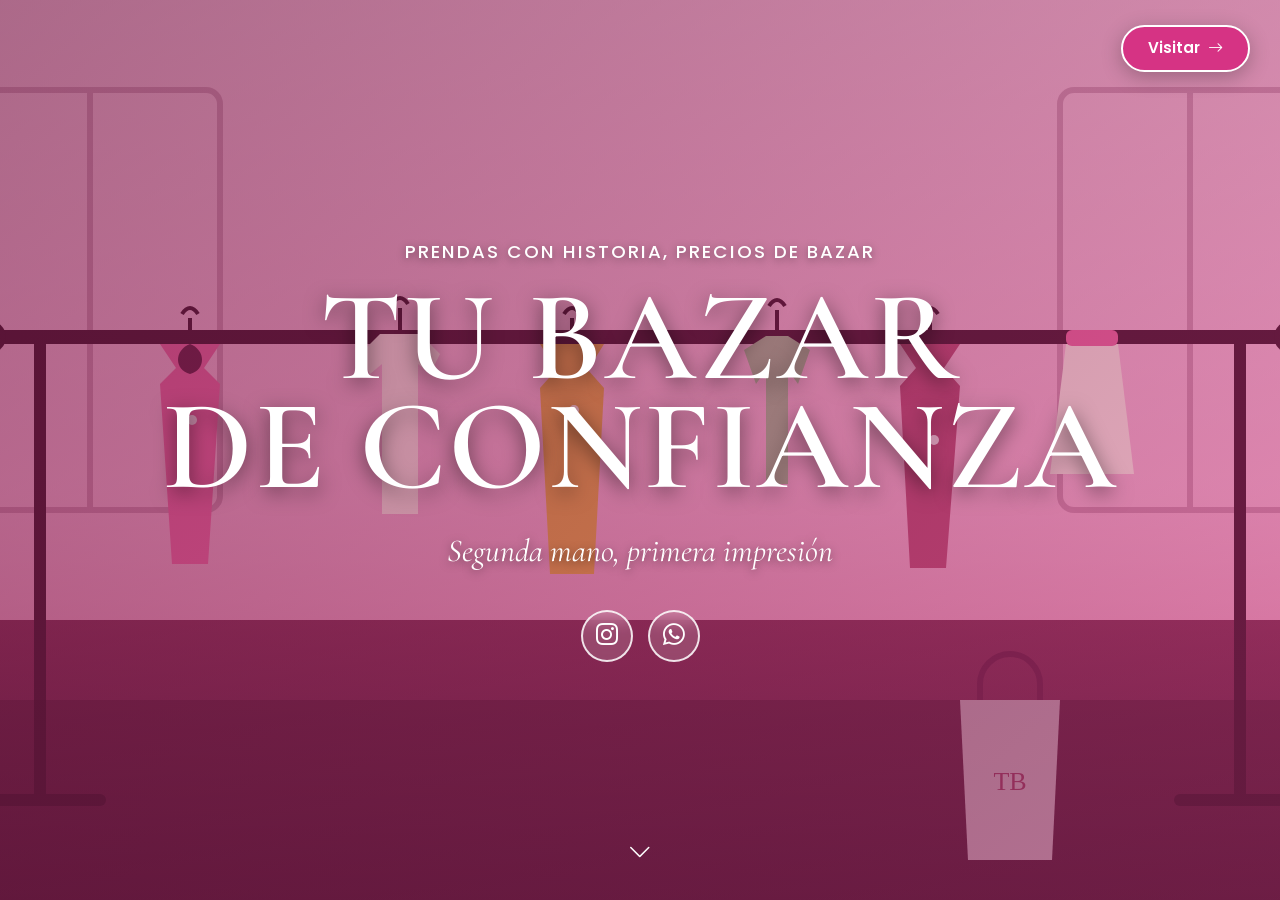
<file: index.html>
<!DOCTYPE html>
<html lang="es">

<head>

    <meta charset="UTF-8">

    <meta name="viewport" content="width=device-width, initial-scale=1.0">

    <title>Tu Bazar de Confianza | Boutique de ropa de segunda mano</title>

    <meta 
        name="description" 
        content="Ropa de segunda mano seleccionada con cariño. Tops, blusas, vestidos y más, directo a tu WhatsApp."
    >

    <!-- Icono de pestaña -->
    <link rel="icon" type="image/svg+xml" href="img/favicon.svg">

    <!-- Bootstrap 5 -->
    <link
        href="https://cdn.jsdelivr.net/npm/bootstrap@5.3.3/dist/css/bootstrap.min.css"
        rel="stylesheet"
    >

    <!-- Bootstrap Icons -->
    <link
        rel="stylesheet"
        href="https://cdn.jsdelivr.net/npm/bootstrap-icons@1.11.3/font/bootstrap-icons.min.css"
    >

    <!-- Fuentes -->
    <link rel="preconnect" href="https://fonts.googleapis.com">

    <link rel="preconnect" href="https://fonts.gstatic.com" crossorigin>

    <link
        href="https://fonts.googleapis.com/css2?family=Cormorant+Garamond:ital,wght@0,500;0,600;1,500&family=Poppins:wght@400;500;600&display=swap"
        rel="stylesheet"
    >

    <!-- CSS propio -->
    <link rel="stylesheet" href="css/style.css">

</head>


<body>

    <!-- ==============================
         BOTÓN VISITAR
    =============================== -->

    <a href="ropa.html" class="btn-visitar">
        Visitar
        <i class="bi bi-arrow-right"></i>
    </a>


    <!-- ==============================
         HERO / PORTADA
    =============================== -->

    <main class="hero">

        <!-- Capa rosa sobre la imagen -->
        <div class="hero__overlay"></div>


        <!-- Contenido principal -->

        <div class="hero__content">

            <p class="hero__eyebrow">
                Prendas con historia, precios de bazar
            </p>


            <h1 class="hero__title">
                Tu Bazar
                <br>
                de Confianza
            </h1>


            <p class="hero__subtitle">
                Segunda mano, primera impresión
            </p>


            <!-- ==============================
                 REDES SOCIALES
            =============================== -->

            <nav 
                class="social"
                aria-label="Redes sociales"
            >

                <!-- Instagram -->

                <a 
                    href="https://www.instagram.com/tubazardeconfianza5?utm_source=ig_web_button_share_sheet&amp;igsi=ZDNlZDc0MzIxNw=="
                    class="social__link"
                    target="_blank"
                    rel="noopener"
                    aria-label="Instagram"
                >
                    <i class="bi bi-instagram"></i>
                </a>


                <!-- WhatsApp -->

                <a
                    href="https://chat.whatsapp.com/L27TM6CVe0R6IFYzoIs9O5"
                    class="social__link"
                    target="_blank"
                    rel="noopener"
                    aria-label="WhatsApp"
                >
                    <i class="bi bi-whatsapp"></i>
                </a>

            </nav>

        </div>


        <!-- Indicador para bajar -->

        <button
            class="scroll-hint"
            id="scrollHint"
            aria-label="Bajar"
        >

            <i class="bi bi-chevron-down"></i>

        </button>

    </main>


    <!-- Bootstrap JS -->

    <script
        src="https://cdn.jsdelivr.net/npm/bootstrap@5.3.3/dist/js/bootstrap.bundle.min.js">
    </script>


    <!-- JavaScript propio -->

    <script src="js/script.js"></script>

</body>

</html>
</file>
<file: css/style.css>
/* ========================================
   CONFIGURACIÓN GENERAL
======================================== */

* {
    margin: 0;
    padding: 0;
    box-sizing: border-box;
}

html,
body {
    width: 100%;
    min-height: 100%;
}

body {
    font-family: "Poppins", sans-serif;
    overflow-x: hidden;
}


/* ========================================
   HERO
======================================== */

.hero {
    position: relative;

    width: 100%;
    height: 100vh;

    min-height: 600px;

    display: flex;
    align-items: center;
    justify-content: center;

    background-image: url("../img/fondo-boutique.svg");

    background-size: cover;
    background-position: center;
    background-repeat: no-repeat;

    overflow: hidden;
}


/* ========================================
   CAPA SOBRE LA IMAGEN
======================================== */

.hero__overlay {
    position: absolute;

    inset: 0;

    background:
        linear-gradient(
            135deg,
            rgba(111, 20, 65, 0.55),
            rgba(214, 51, 132, 0.30)
        );
}


/* ========================================
   CONTENIDO
======================================== */

.hero__content {
    position: relative;

    z-index: 2;

    width: 90%;
    max-width: 1000px;

    text-align: center;

    color: #ffffff;

    padding: 30px 20px;
}


/* ========================================
   TEXTO SUPERIOR
======================================== */

.hero__eyebrow {
    font-family: "Poppins", sans-serif;

    font-size: clamp(
        0.85rem,
        1.8vw,
        1.15rem
    );

    font-weight: 500;

    letter-spacing: 2px;

    text-transform: uppercase;

    margin-bottom: 18px;

    text-shadow:
        0 2px 8px rgba(0, 0, 0, 0.4);
}


/* ========================================
   TÍTULO
======================================== */

.hero__title {
    font-family: "Cormorant Garamond", serif;

    font-size: clamp(
        4rem,
        10vw,
        8rem
    );

    font-weight: 600;

    font-style: normal;

    line-height: 0.85;

    letter-spacing: 2px;

    text-transform: uppercase;

    margin-bottom: 25px;

    text-shadow:
        0 5px 20px rgba(0, 0, 0, 0.5);
}


/* ========================================
   SUBTÍTULO
======================================== */

.hero__subtitle {
    font-family: "Cormorant Garamond", serif;

    font-size: clamp(
        1.3rem,
        3vw,
        2rem
    );

    font-style: italic;

    margin-bottom: 35px;

    text-shadow:
        0 2px 8px rgba(0, 0, 0, 0.5);
}


/* ========================================
   BOTÓN VISITAR
======================================== */

.btn-visitar {
    position: fixed;

    top: 25px;
    right: 30px;

    z-index: 100;

    display: inline-flex;

    align-items: center;

    gap: 8px;

    padding: 10px 25px;

    color: #ffffff;

    background: #d63384;

    border: 2px solid #ffffff;

    border-radius: 50px;

    font-family: "Poppins", sans-serif;

    font-size: 0.95rem;

    font-weight: 600;

    text-decoration: none;

    transition:
        all 0.3s ease;

    box-shadow:
        0 5px 20px rgba(0, 0, 0, 0.25);
}

.btn-visitar:hover {
    color: #d63384;

    background: #ffffff;

    transform: translateY(-3px);

    box-shadow:
        0 8px 25px rgba(0, 0, 0, 0.3);
}


/* ========================================
   REDES SOCIALES
======================================== */

.social {
    display: flex;

    justify-content: center;

    align-items: center;

    gap: 15px;
}


/* ========================================
   BOTONES DE REDES
======================================== */

.social__link {
    width: 52px;
    height: 52px;

    display: flex;

    align-items: center;
    justify-content: center;

    color: #ffffff;

    background:
        rgba(255, 255, 255, 0.15);

    border: 2px solid
        rgba(255, 255, 255, 0.85);

    border-radius: 50%;

    font-size: 1.35rem;

    text-decoration: none;

    backdrop-filter: blur(8px);

    -webkit-backdrop-filter: blur(8px);

    transition:
        all 0.3s ease;
}


.social__link:hover {
    color: #ffffff;

    background: #d63384;

    border-color: #d63384;

    transform:
        translateY(-6px)
        scale(1.08);

    box-shadow:
        0 8px 20px rgba(0, 0, 0, 0.25);
}


/* ========================================
   INDICADOR PARA BAJAR
======================================== */

.scroll-hint {
    position: absolute;

    z-index: 3;

    bottom: 25px;

    left: 50%;

    transform: translateX(-50%);

    width: 45px;
    height: 45px;

    display: flex;

    align-items: center;
    justify-content: center;

    color: #ffffff;

    background: transparent;

    border: none;

    font-size: 1.5rem;

    cursor: pointer;

    animation:
        flotar 2s infinite ease-in-out;
}


/* ========================================
   ANIMACIÓN
======================================== */

@keyframes flotar {

    0%,
    100% {
        transform:
            translateX(-50%)
            translateY(0);
    }

    50% {
        transform:
            translateX(-50%)
            translateY(8px);
    }
}


/* ========================================
   TABLETS
======================================== */

@media (max-width: 768px) {

    .hero {
        min-height: 550px;

        background-position: center;
    }

    .hero__eyebrow {
        letter-spacing: 1px;
    }

    .hero__title {
        line-height: 0.9;

        letter-spacing: 1px;
    }

    .btn-visitar {
        top: 18px;
        right: 20px;

        padding: 8px 20px;

        font-size: 0.9rem;
    }

    .social {
        gap: 12px;
    }

    .social__link {
        width: 48px;
        height: 48px;

        font-size: 1.2rem;
    }
}


/* ========================================
   CELULARES
======================================== */

@media (max-width: 480px) {

    .hero {
        min-height: 500px;
    }

    .hero__content {
        width: 100%;

        padding:
            20px 15px;
    }

    .hero__eyebrow {
        font-size: 0.75rem;

        letter-spacing: 1px;

        margin-bottom: 15px;
    }

    .hero__title {
        font-size: 3.6rem;

        line-height: 0.9;
    }

    .hero__subtitle {
        font-size: 1.25rem;

        margin-bottom: 28px;
    }

    .btn-visitar {
        top: 15px;
        right: 15px;

        padding:
            7px 17px;

        font-size: 0.85rem;
    }

    .social {
        gap: 9px;
    }

    .social__link {
        width: 44px;
        height: 44px;

        font-size: 1.1rem;
    }

    .scroll-hint {
        bottom: 15px;
    }
}


/* ========================================
   CELULARES MUY PEQUEÑOS
======================================== */

@media (max-width: 360px) {

    .hero__title {
        font-size: 3rem;
    }

    .hero__subtitle {
        font-size: 1.1rem;
    }

    .social__link {
        width: 40px;
        height: 40px;

        font-size: 1rem;
    }
}
</file>
